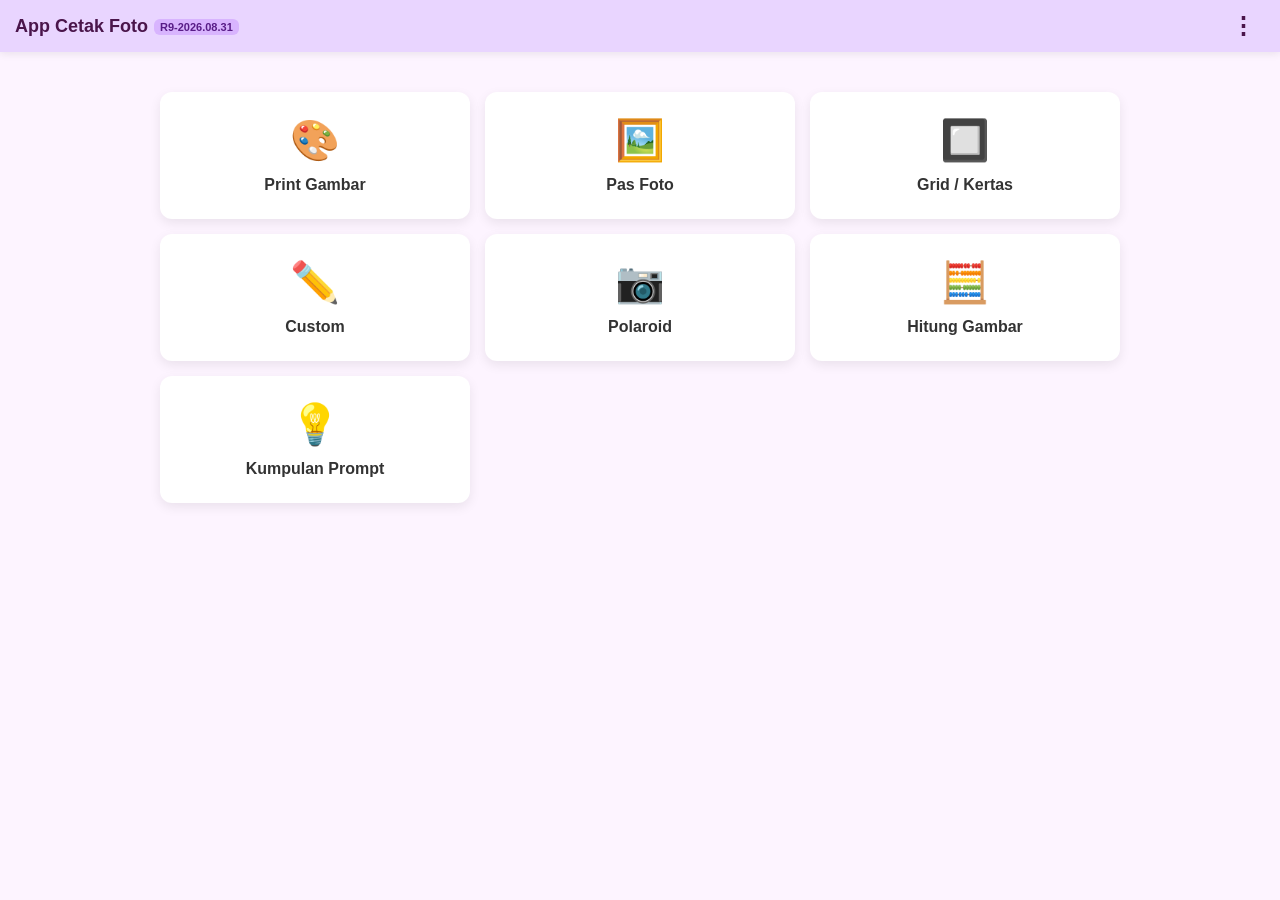
<file: index.html>
<!DOCTYPE html>
<html lang="id">
	<head>
		<meta charset="UTF-8">
		<meta name="viewport" content="width=device-width, initial-scale=1.0">
		
		<link rel="manifest" href="manifest.json">
		<link rel="stylesheet" href="css/style.css">
		<meta name="theme-color" content="#2563eb">
		<meta name="apple-mobile-web-app-capable" content="yes">
		<meta name="apple-mobile-web-app-status-bar-style" content="black-translucent">
		<meta name="apple-mobile-web-app-title" content="CetakFoto">
		
		<title>Cetak Foto Pro</title>
		
		<script src="js/html2canvas.min.js"></script>
		<script src="js/jspdf.umd.min.js"></script>
		<link rel="stylesheet" href="css/cropper.min.css" />
		<script src="js/cropper.min.js"></script>
	</head>
	<body>
		<!-- Header dengan Menu Titik Tiga -->
		<header id="header">
			<div class="header-title">
				<span>App Cetak Foto<small class="app-version">R9-2026.08.31</small></span>
			</div>
			
			<!-- Komponen Menu Titik Tiga -->
			<div class="header-menu-container">
				<button class="btn-dots-menu" onclick="toggleHeaderMenu(event)" title="Menu Opsi">⋮</button>
				<div id="headerDropdown" class="header-dropdown-menu">
					<button onclick="hapusCacheAplikasi(); tutupHeaderMenu();">
						<span>🧹</span> Bersihkan Cache
					</button>
					<button onclick="tutupAplikasi(); tutupHeaderMenu();" class="text-danger">
						<span>❌</span> Keluar
					</button>
				</div>
			</div>
		</header>
		
		<!-- Menu Utama Dashboard -->
		<div id="main-menu" class="menu">
			<button onclick="muatHalaman('printgambar.html')"><div class="icon">🎨</div>Print Gambar</button>
			<button onclick="muatHalaman('pasfoto.html')"><div class="icon">🖼️</div>Pas Foto</button>
			<button onclick="muatHalaman('grid.html')"><div class="icon">🔲</div>Grid / Kertas</button>
			<button onclick="muatHalaman('custom.html')"><div class="icon">✏️</div>Custom</button>
			<button onclick="muatHalaman('polaroid.html')"><div class="icon">📷</div>Polaroid</button>
			<button onclick="muatHalaman('hitung.html')"><div class="icon">🧮</div>Hitung Gambar</button>
			<button onclick="muatHalaman('prompt.html')"><div class="icon">💡</div>Kumpulan Prompt</button>
		</div>
		
		<div id="app-container"></div>
		
		<script>
			// Fungsi untuk membuka/tutup dropdown menu titik tiga
			function toggleHeaderMenu(event) {
				event.stopPropagation();
				const menu = document.getElementById('headerDropdown');
				if (menu) {
					menu.classList.toggle('show');
				}
			}
			
			// Fungsi untuk menutup dropdown
			function tutupHeaderMenu() {
				const menu = document.getElementById('headerDropdown');
				if (menu) {
					menu.classList.remove('show');
				}
			}
			
			// Tutup dropdown jika mengklik area mana saja di luar menu
			window.addEventListener('click', () => {
				tutupHeaderMenu();
			});
			
			// Fungsi Keluar Aplikasi
			function tutupAplikasi() {
				if (confirm("Apakah Anda yakin ingin keluar dari aplikasi?")) {
					window.close();
				}
			}
		</script>
		<!-- Library Eksternal (Opsional jika Anda memakainya) -->
		<script src="js/cropper.min.js"></script>
		<script src="js/html2canvas.min.js"></script>
		<script src="js/jspdf.umd.min.js"></script>
		
		<!-- File Utama Aplikasi Kita -->
		<script src="js/app.js"></script>
		<script src="js/workspace.js"></script>
		<script src="js/editor.js"></script>
		<script src="js/kalkulator.js"></script>
		<script src="js/export.js"></script>
	</body>
</html>
</file>
<file: css/style.css>
* { 
    margin: 0; 
    padding: 0; 
    box-sizing: border-box !important; 
    font-family: 'Segoe UI', Arial, sans-serif; 
}

body { 
    background: #FDF4FF; 
    overflow-x: hidden; 
    min-height: 100vh; 
    display: flex; 
    flex-direction: column; 
}

/* ==========================================================================
    HEADER UTAMA & MENU TITIK TIGA
========================================================================== */
header { 
    flex-shrink: 0; 
    background: #E9D5FF; 
    padding: 10px 15px; 
    display: flex;
    justify-content: space-between;
    align-items: center;
    font-size: 18px; 
    font-weight: bold; 
    box-shadow: 0 2px 8px rgba(0,0,0,.08); 
    z-index: 100; 
    position: relative; 
    color: #4a154b;
}

header.in-subpage {
    background: #f3e8ff;
    padding: 8px 15px;
}

.header-title {
    display: flex;
    align-items: center;
}

.app-version {
    font-size: 11px;
    background: #d8b4fe;
    padding: 2px 6px;
    border-radius: 6px;
    vertical-align: middle;
    margin-left: 6px;
    color: #581c87;
}

/* Container & Tombol Menu Titik Tiga */
.header-menu-container {
    position: relative;
    display: inline-block;
}

.btn-dots-menu {
    background: transparent;
    border: none;
    font-size: 24px;
    font-weight: bold;
    color: #4a154b;
    cursor: pointer;
    padding: 4px 10px;
    border-radius: 50%;
    transition: background 0.2s;
    line-height: 1;
}

.btn-dots-menu:hover {
    background: rgba(74, 21, 75, 0.1);
}

/* Dropdown Menu Melayang */
.header-dropdown-menu {
    display: none;
    position: absolute;
    right: 0;
    top: 120%;
    background: #ffffff;
    min-width: 170px;
    box-shadow: 0 4px 15px rgba(0,0,0,0.15);
    border-radius: 8px;
    overflow: hidden;
    z-index: 1000;
    border: 1px solid #e5e7eb;
}

.header-dropdown-menu.show {
    display: block;
}

.header-dropdown-menu button {
    width: 100%;
    padding: 12px 16px;
    border: none;
    background: none;
    text-align: left;
    font-size: 14px;
    font-weight: 600;
    color: #374151;
    cursor: pointer;
    display: flex;
    align-items: center;
    gap: 10px;
    transition: background 0.2s;
}

.header-dropdown-menu button:hover {
    background: #f3f4f6;
}

.header-dropdown-menu button.text-danger {
    color: #dc2626;
    border-top: 1px solid #f3f4f6;
}

.header-dropdown-menu button.text-danger:hover {
    background: #fee2e2;
}

/* Header Subpage Bar */
.subpage-header-bar {
    display: flex;
    justify-content: space-between;
    align-items: center;
    width: 100%;
    max-width: 1200px;
    margin: 0 auto;
    font-size: 14px;
}

.btn-exit-app {
    background: #dc3545;
    color: white;
    border: none;
    padding: 6px 14px;
    border-radius: 6px;
    font-weight: bold;
    cursor: pointer;
    font-size: 13px;
    display: inline-flex;
    align-items: center;
    gap: 4px;
    box-shadow: 0 2px 5px rgba(0,0,0,0.15);
    transition: background 0.2s;
}

.btn-exit-app:hover {
    background: #bb2d3b;
}

/* ==========================================================================
    DASHBOARD MENU & HALAMAN APLIKASI
========================================================================== */
.menu { 
    display: grid; 
    grid-template-columns: repeat(2, 1fr); 
    gap: 15px; 
    padding: 20px; 
    max-width: 800px; 
    margin: 20px auto; 
    width: 100%; 
}

.menu button { 
    width: 100%; 
    border: none; 
    background: white; 
    border-radius: 12px; 
    padding: 25px 15px; 
    cursor: pointer; 
    display: flex; 
    flex-direction: column; 
    align-items: center; 
    gap: 12px; 
    box-shadow: 0 4px 12px rgba(0,0,0,.08); 
    transition: .2s; 
    font-size: 16px; 
    font-weight: bold; 
    color: #333; 
}

.menu button:hover { 
    transform: translateY(-5px); 
    box-shadow: 0 8px 15px rgba(0,0,0,.15); 
    background: #fdfafb; 
}

.icon { font-size: 40px; }

.page { 
    display: flex; 
    flex-direction: column; 
    flex-grow: 1; 
    margin: 10px; 
    background: white; 
    border-radius: 12px; 
    padding: 15px; 
    box-shadow: 0 2px 8px rgba(0,0,0,.08); 
}

.page-header { 
    flex-shrink: 0; 
    display: flex; 
    justify-content: space-between; 
    align-items: center; 
    margin-bottom: 15px; 
    border-bottom: 2px solid #f4f6f9; 
    padding-bottom: 10px; 
}

.page-header h2 { font-size: 1.2rem; color: #333; }

.back-link { 
    font-size: 20px; 
    cursor: pointer; 
    transition: .2s; 
    text-decoration: none; 
    background: #f1f3f5; 
    padding: 6px 12px; 
    border-radius: 8px; 
    display: inline-flex;
    align-items: center;
    justify-content: center;
    border: none;
    color: #333;
}

.back-link:hover { background: #e2e6ea; }

/* Layout Form & Workspace */
.main-content { display: flex; flex-direction: column; gap: 20px; width: 100%; flex-grow: 1; }
.sidebar-form { width: 100%; background: #FDF4FF; padding: 10px 12px; border-radius: 8px; flex-shrink: 0; }
.form-group { display: flex; flex-direction: row; align-items: center; justify-content: space-between; gap: 8px; margin-bottom: 6px; }
.form-group label { font-weight: bold; font-size: 12px; color: #555; flex: 1; min-width: 120px; }
.form-group input[type="number"], .form-group select, .form-group .btn-action { padding: 5px 8px; border: 1px solid #ccc; border-radius: 6px; font-size: 13px; flex: 1.5; width: 100%; height: 32px; }
.btn-action { background: #0d6efd; color: white; border: none; cursor: pointer; font-weight: bold; display: inline-flex; align-items: center; justify-content: center; gap: 5px; }

.checkbox-wrapper { flex: 1.5; }
.checkbox-label { display: flex; align-items: center; gap: 8px; margin: 0; font-weight: bold; cursor: pointer; }
.checkbox-label input { margin: 0; }

.button-group { display: grid; grid-template-columns: repeat(3, 1fr); gap: 6px; margin-top: 8px; padding-top: 8px; border-top: 1px solid #ddd; }
.button-group2 { display: grid; grid-template-columns: repeat(2, 1fr); gap: 6px; margin-top: 8px; padding-top: 8px; border-top: 1px solid #ddd; }


.workspace-container { 
    position: relative; 
    width: 100%; 
    background: #f0f2f5; 
    border-radius: 8px; 
    padding: 15px; 
    display: flex; 
    flex-direction: column; 
    align-items: flex-start; 
    flex-grow: 1; 
    overflow: hidden; 
}

.zoom-controls { display: flex; flex-direction: row; gap: 8px; z-index: 50; margin-bottom: 15px; width: 100%; justify-content: center; flex-wrap: wrap; }
.paper-wrapper { display: flex; align-items: flex-start; justify-content: center; width: 100%; height: 55vh; overflow: auto; padding-bottom: 10px; }
.workspace { display: flex; flex-direction: column; gap: 20px; align-items: center; width: auto; }

.page-container { 
    position: relative; 
    box-shadow: 0 4px 15px rgba(0,0,0,0.2); 
    background: white; 
    margin-bottom: 10px; 
}

.paper-page { 
    background: white; 
    position: absolute; 
    top: 0; 
    left: 0; 
    transform-origin: top left; 
    display: flex; 
    flex-wrap: wrap; 
    align-content: flex-start; 
    justify-content: flex-start;
    transition: padding 0.3s, gap 0.3s; 
    overflow: hidden;
}

/* Item Foto & Tombol Aksi */
.photo-item {
    position: relative;
    overflow: visible !important;
    box-sizing: border-box !important;
    container-type: inline-size; /* Memungkinkan elemen anak mengukur lebar wadah ini */
}

.photo-item.dragging { opacity: 0.4; }

.photo-item img { width: 100%; height: 100%; display: block; }

.photo-item img.stretch-on {
    width: 100% !important;
    height: 100% !important;
    object-fit: fill !important; /* Merekat/menarik gambar secara fleksibel hingga 100% penuh */
}

.photo-item img.stretch-off {
    width: 100% !important;
    height: 100% !important;
    object-fit: contain !important;
}

.photo-actions {
    display: none;
    position: absolute;
    top: 4%; /* Jarak dari atas proporsional */
    left: 50%;
    transform: translateX(-50%);
    background: rgba(0, 0, 0, 0.75);
    padding: clamp(2px, 1.5cqi, 8px) clamp(4px, 2cqi, 12px);
    border-radius: clamp(8px, 4cqi, 20px);
    z-index: 50;
    flex-wrap: nowrap !important;
    justify-content: center;
    align-items: center;
    gap: clamp(2px, 1.5cqi, 10px) !important;
    width: max-content !important;
    max-width: 90%;
    box-shadow: 0 2px 8px rgba(0,0,0,0.4);
}

.photo-item:hover .photo-actions {
    display: flex !important;
}

.photo-action-btn {
    background: #ffffff;
    border: none;
    
    /* Ukuran minimal 18px (untuk foto 2x3) dan maksimal 42px (untuk foto A4) */
    width: clamp(18px, 14cqi, 42px) !important;
    height: clamp(18px, 14cqi, 42px) !important;
    
    /* Ukuran font ikon ikut menyesuaikan secara halus */
    font-size: clamp(9px, 8cqi, 22px) !important;
    
    border-radius: 50%;
    cursor: pointer;
    display: flex;
    align-items: center;
    justify-content: center;
    line-height: 1;
    padding: 0 !important;
    box-shadow: 0 1px 4px rgba(0,0,0,0.3);
    transition: transform 0.15s ease, background-color 0.15s ease;
    flex-shrink: 0;
}

.photo-action-btn:hover {
    transform: scale(1.15);
    background: #e2e8f0;
}

/* ==========================================================================
    GARIS POTONG (SIKU L & GRID OVERLAY)
========================================================================== */
.crop-mark {
    display: none;
    position: absolute;
    width: 2mm;
    height: 2mm;
    pointer-events: none;
    z-index: 10;
}

/* Tampilkan siku L hanya jika halaman bertanda show-marks */
.paper-page.show-marks .crop-mark {
    display: block !important;
}

.mark-tl {
    top: var(--mark-offset, -1mm);
    left: var(--mark-offset, -1mm);
    border-top: 0.5pt solid #000;
    border-left: 0.5pt solid #000;
}

.mark-tr {
    top: var(--mark-offset, -1mm);
    right: var(--mark-offset, -1mm);
    border-top: 0.5pt solid #000;
    border-right: 0.5pt solid #000;
}

.mark-bl {
    bottom: var(--mark-offset, -1mm);
    left: var(--mark-offset, -1mm);
    border-bottom: 0.5pt solid #000;
    border-left: 0.5pt solid #000;
}

.mark-br {
    bottom: var(--mark-offset, -1mm);
    right: var(--mark-offset, -1mm);
    border-bottom: 0.5pt solid #000;
    border-right: 0.5pt solid #000;
}

.grid-mark-overlay {
    position: absolute;
    background-color: #000;
    pointer-events: none;
    z-index: 5;
}

/* Dropdown Export & Zoom */
.export-container { position: relative; display: inline-block; }
.btn-export { background: #198754; color: white; border: none; font-size: 14px; border-radius: 6px; cursor: pointer; padding: 8px 16px; font-weight: bold; box-shadow: 0 2px 5px rgba(0,0,0,.1); display: flex; align-items: center; gap: 4px; }
.btn-export:hover { background: #157347; }
.btn-zoom2 { background: white; color: #333; border: none; font-size: 14px; border-radius: 6px; cursor: pointer; padding: 8px 16px; font-weight: bold; box-shadow: 0 2px 5px rgba(0,0,0,.1); display: flex; align-items: center; gap: 4px; }

.export-menu { display: none; position: absolute; top: 100%; left: 50%; transform: translateX(-50%); background: white; min-width: 120px; box-shadow: 0 4px 12px rgba(0,0,0,0.15); border-radius: 6px; z-index: 100; margin-top: 5px; overflow: hidden; border: 1px solid #ddd; }
.export-menu.show { display: block; }
.export-item { background: none; border: none; width: 100%; padding: 10px 16px; text-align: left; font-size: 14px; cursor: pointer; font-weight: 500; display: flex; align-items: center; gap: 8px; transition: background 0.2s; }
.export-item:hover { background: #f1f3f5; }

/* ==========================================================================
   CROP MODAL
   ========================================================================== */

.crop-modal {
    display: none;
    position: fixed;
    inset: 0;
    width: 100vw;
    height: 100vh;

    background: rgba(0, 0, 0, 0.9);

    z-index: 9999;

    flex-direction: column;
    justify-content: center;
    align-items: center;

    padding: 12px;
    gap: 10px;

    box-sizing: border-box;
}

.crop-modal.active {
    display: flex;
}


/* ==========================================================================
   PREVIEW GAMBAR
   ========================================================================== */

.crop-container-box {
    flex: 1;
    width: 100%;
    max-width: 800px;
    max-height: calc(100vh - 220px);
    display: flex;
    align-items: center;
    justify-content: center;
    overflow: hidden;
    background: #111;
    border-radius: 8px;
    box-sizing: border-box;
}

.crop-container-box img {
    display: block;
    max-width: 100%;
    max-height: 100%;
    width: auto;
    height: auto;
    object-fit: contain;
}


/* ==========================================================================
   PANEL KONTROL
   ========================================================================== */

.crop-controls-panel {
    width: 100%;
    max-width: 550px;
    padding: 10px 12px;
    background: rgba(28, 28, 30, 0.95);
    border: 1px solid rgba(255, 255, 255, 0.1);
    border-radius: 10px;
    color: #fff;
    box-sizing: border-box;
    backdrop-filter: blur(10px);
}


/* ==========================================================================
   BARIS KONTROL SLIDER
   ========================================================================== */

.crop-controls-panel .control-group {
    width: 100%;
    display: flex;
    align-items: center;
    gap: 8px;
    margin: 0 0 7px 0;
    box-sizing: border-box;
}

/* Icon */

.crop-controls-panel .control-icon {
    width: 24px;
    min-width: 24px;
    text-align: center;
    font-size: 15px;
    line-height: 1;
}


/* Label */

.crop-controls-panel .control-group > label {
    width: 60px !important;
    min-width: 60px;
    margin: 0;
    padding: 0;
    color: #ccc;
    font-size: 11px !important;
    font-weight: 500;
    text-align: left;
    white-space: nowrap;
    box-sizing: border-box;
}

/* Slider */

.crop-controls-panel input[type="range"] {
    flex: 1;
    width: auto;
    min-width: 0;
    height: 4px;
    margin: 0;
    padding: 0;
    border-radius: 2px;
    accent-color: #3b82f6;
    cursor: pointer;
    box-sizing: border-box;
}

/* Nilai rotasi */

#rotateValue {
    width: 35px;
    min-width: 35px;
    color: #aaa;
    font-size: 11px;
    text-align: right;
    white-space: nowrap;
}

/* ==========================================================================
   STRETCH
   ========================================================================== */

.crop-controls-panel .stretch-control {
    width: 100%;
    display: flex;
    justify-content: flex-end;
    align-items: center;
    margin-top: 3px;
    box-sizing: border-box;
}

.crop-controls-panel .stretch-control label {
    width: auto !important;
    min-width: 0 !important;
    max-width: none !important;
    display: inline-flex !important;
    align-items: center;
    justify-content: flex-end;
    gap: 5px;
    margin: 0 !important;
    padding: 0 !important;
    color: #4ade80 !important;
    font-size: 13px !important;
    font-weight: bold;
    text-align: left !important;
    white-space: nowrap;
    cursor: pointer;
    box-sizing: border-box;
}

.crop-controls-panel .stretch-control input[type="checkbox"] {
    width: 15px !important;
    height: 15px !important;
    min-width: 15px !important;
    max-width: 15px !important;
    margin: 0 !important;
    padding: 0 !important;
    flex: 0 0 15px !important;
    cursor: pointer;
    box-sizing: border-box;
}

.crop-controls-panel .stretch-control span {
    width: auto !important;
    min-width: 0 !important;
    white-space: nowrap;
    line-height: 15px;
}


/* ==========================================================================
   TOMBOL AKSI
   ========================================================================== */

.crop-actions {
    width: 100%;
    max-width: 550px;
    display: flex;
    align-items: center;
    justify-content: space-between;
    gap: 8px;
    box-sizing: border-box;
}

.btn-control {
    flex: 1;
    min-width: 0;
    display: flex;
    align-items: center;
    justify-content: center;
    gap: 5px;
    padding: 10px 12px;
    border: none;
    border-radius: 8px;
    font-size: 13px;
    font-weight: 600;
    cursor: pointer;
    white-space: nowrap;
    box-sizing: border-box;
    transition:
        transform 0.15s ease,
        opacity 0.15s ease;
}

.btn-control:hover {
    opacity: 0.9;
    transform: translateY(-1px);
}

.btn-control:active {
    transform: translateY(0);
}


/* Warna tombol */

.btn-rotate {
    background-color: #374151;
    color: #fff;
}

.btn-reset-image {
    background-color: #f59e0b;
    color: #fff;
}

.btn-add {
    background-color: #2563eb;
    color: #fff;
}

.btn-reset {
    background-color: #dc2626;
    color: #fff;
}

/* ==========================================================================
    RESPONSIF DESKTOP & MOBILE
========================================================================== */
@media (min-width: 768px) {
    .menu { grid-template-columns: repeat(3, 1fr); max-width: 1000px; }
    .page { margin: 20px; height: calc(100vh - 50px); }
    .main-content { flex-direction: row; height: 100%; overflow: hidden; }
    .sidebar-form { width: 350px; height: 100%; overflow-y: auto; }
    .workspace-container { flex-direction: row; height: 100%; padding: 20px; }
    .zoom-controls { overflow: visible; z-index: 100; flex-direction: column; width: auto; margin-right: 20px; justify-content: flex-start; margin-bottom: 0; }
    .btn-zoom { padding: 8px 16px; width: 100%; text-align: center; justify-content: center; background: white; border: 1px solid #ccc; color: #333; font-size: 14px; border-radius: 6px; cursor: pointer; box-shadow: 0 2px 5px rgba(0,0,0,.1); transition: 0.2s; }
    .paper-wrapper { height: 100%; flex-grow: 1; max-height: none; }
}

@media screen and (max-width: 600px) {

    .crop-modal {
        padding: 10px;
        gap: 8px;
        justify-content: center !important;
    }

    .crop-container-box {
        flex: 1 !important;
        width: 100%;
        max-height: 45vh !important;
        margin: 0 !important;
    }

    .crop-controls-panel {
        width: 100%;
        max-width: none;
        padding: 8px 10px !important;
        margin: 0 !important;
    }

    .crop-controls-panel .control-group {
        margin-bottom: 8px;
        gap: 6px;
    }

    .crop-controls-panel .control-icon {
        width: 22px;
        min-width: 22px;
        font-size: 14px;
    }

    .crop-controls-panel .control-group > label {
        width: 50px !important;
        min-width: 50px;
        font-size: 10px !important;
    }

    .crop-controls-panel input[type="range"] {
        height: 4px;
    }

    #rotateValue {
        width: 30px;
        min-width: 30px;
        font-size: 10px !important;
    }

    .crop-controls-panel .stretch-control {
        margin-top: 2px;
    }

    .crop-controls-panel .stretch-control label {
        font-size: 12px !important;
    }

    .btn-control {
        padding: 8px 0;

        font-size: 16px;
    }

    .btn-control .btn-text {
        display: none;
    }
}
</file>
<file: css/cropper.min.css>
/*!
 * Cropper.js v1.6.1
 * https://fengyuanchen.github.io/cropperjs
 *
 * Copyright 2015-present Chen Fengyuan
 * Released under the MIT license
 *
 * Date: 2023-09-17T03:44:17.565Z
 */.cropper-container{direction:ltr;font-size:0;line-height:0;position:relative;-ms-touch-action:none;touch-action:none;-webkit-user-select:none;-moz-user-select:none;-ms-user-select:none;user-select:none}.cropper-container img{backface-visibility:hidden;display:block;height:100%;image-orientation:0deg;max-height:none!important;max-width:none!important;min-height:0!important;min-width:0!important;width:100%}.cropper-canvas,.cropper-crop-box,.cropper-drag-box,.cropper-modal,.cropper-wrap-box{bottom:0;left:0;position:absolute;right:0;top:0}.cropper-canvas,.cropper-wrap-box{overflow:hidden}.cropper-drag-box{background-color:#fff;opacity:0}.cropper-modal{background-color:#000;opacity:.5}.cropper-view-box{display:block;height:100%;outline:1px solid #39f;outline-color:rgba(51,153,255,.75);overflow:hidden;width:100%}.cropper-dashed{border:0 dashed #eee;display:block;opacity:.5;position:absolute}.cropper-dashed.dashed-h{border-bottom-width:1px;border-top-width:1px;height:33.33333%;left:0;top:33.33333%;width:100%}.cropper-dashed.dashed-v{border-left-width:1px;border-right-width:1px;height:100%;left:33.33333%;top:0;width:33.33333%}.cropper-center{display:block;height:0;left:50%;opacity:.75;position:absolute;top:50%;width:0}.cropper-center:after,.cropper-center:before{background-color:#eee;content:" ";display:block;position:absolute}.cropper-center:before{height:1px;left:-3px;top:0;width:7px}.cropper-center:after{height:7px;left:0;top:-3px;width:1px}.cropper-face,.cropper-line,.cropper-point{display:block;height:100%;opacity:.1;position:absolute;width:100%}.cropper-face{background-color:#fff;left:0;top:0}.cropper-line{background-color:#39f}.cropper-line.line-e{cursor:ew-resize;right:-3px;top:0;width:5px}.cropper-line.line-n{cursor:ns-resize;height:5px;left:0;top:-3px}.cropper-line.line-w{cursor:ew-resize;left:-3px;top:0;width:5px}.cropper-line.line-s{bottom:-3px;cursor:ns-resize;height:5px;left:0}.cropper-point{background-color:#39f;height:5px;opacity:.75;width:5px}.cropper-point.point-e{cursor:ew-resize;margin-top:-3px;right:-3px;top:50%}.cropper-point.point-n{cursor:ns-resize;left:50%;margin-left:-3px;top:-3px}.cropper-point.point-w{cursor:ew-resize;left:-3px;margin-top:-3px;top:50%}.cropper-point.point-s{bottom:-3px;cursor:s-resize;left:50%;margin-left:-3px}.cropper-point.point-ne{cursor:nesw-resize;right:-3px;top:-3px}.cropper-point.point-nw{cursor:nwse-resize;left:-3px;top:-3px}.cropper-point.point-sw{bottom:-3px;cursor:nesw-resize;left:-3px}.cropper-point.point-se{bottom:-3px;cursor:nwse-resize;height:20px;opacity:1;right:-3px;width:20px}@media (min-width:768px){.cropper-point.point-se{height:15px;width:15px}}@media (min-width:992px){.cropper-point.point-se{height:10px;width:10px}}@media (min-width:1200px){.cropper-point.point-se{height:5px;opacity:.75;width:5px}}.cropper-point.point-se:before{background-color:#39f;bottom:-50%;content:" ";display:block;height:200%;opacity:0;position:absolute;right:-50%;width:200%}.cropper-invisible{opacity:0}.cropper-bg{background-image:url("[data-uri]")}.cropper-hide{display:block;height:0;position:absolute;width:0}.cropper-hidden{display:none!important}.cropper-move{cursor:move}.cropper-crop{cursor:crosshair}.cropper-disabled .cropper-drag-box,.cropper-disabled .cropper-face,.cropper-disabled .cropper-line,.cropper-disabled .cropper-point{cursor:not-allowed}
</file>
